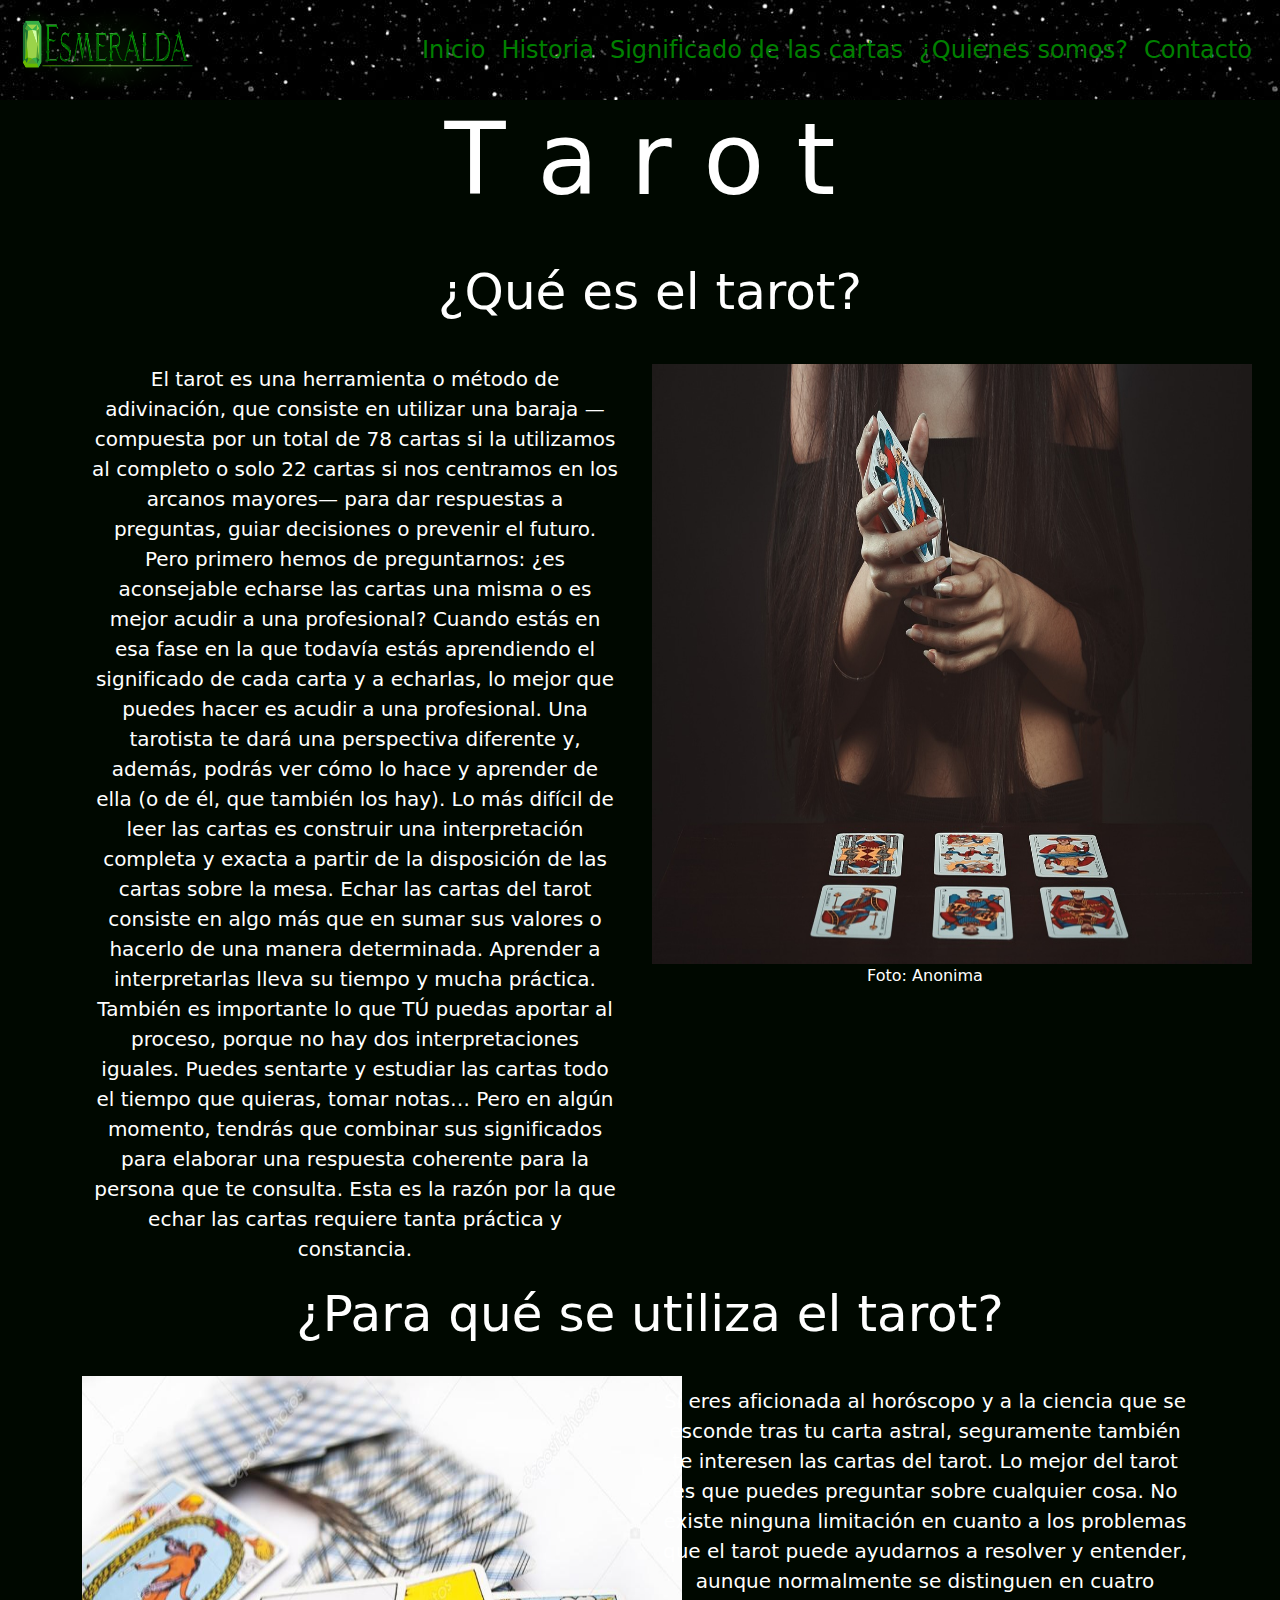
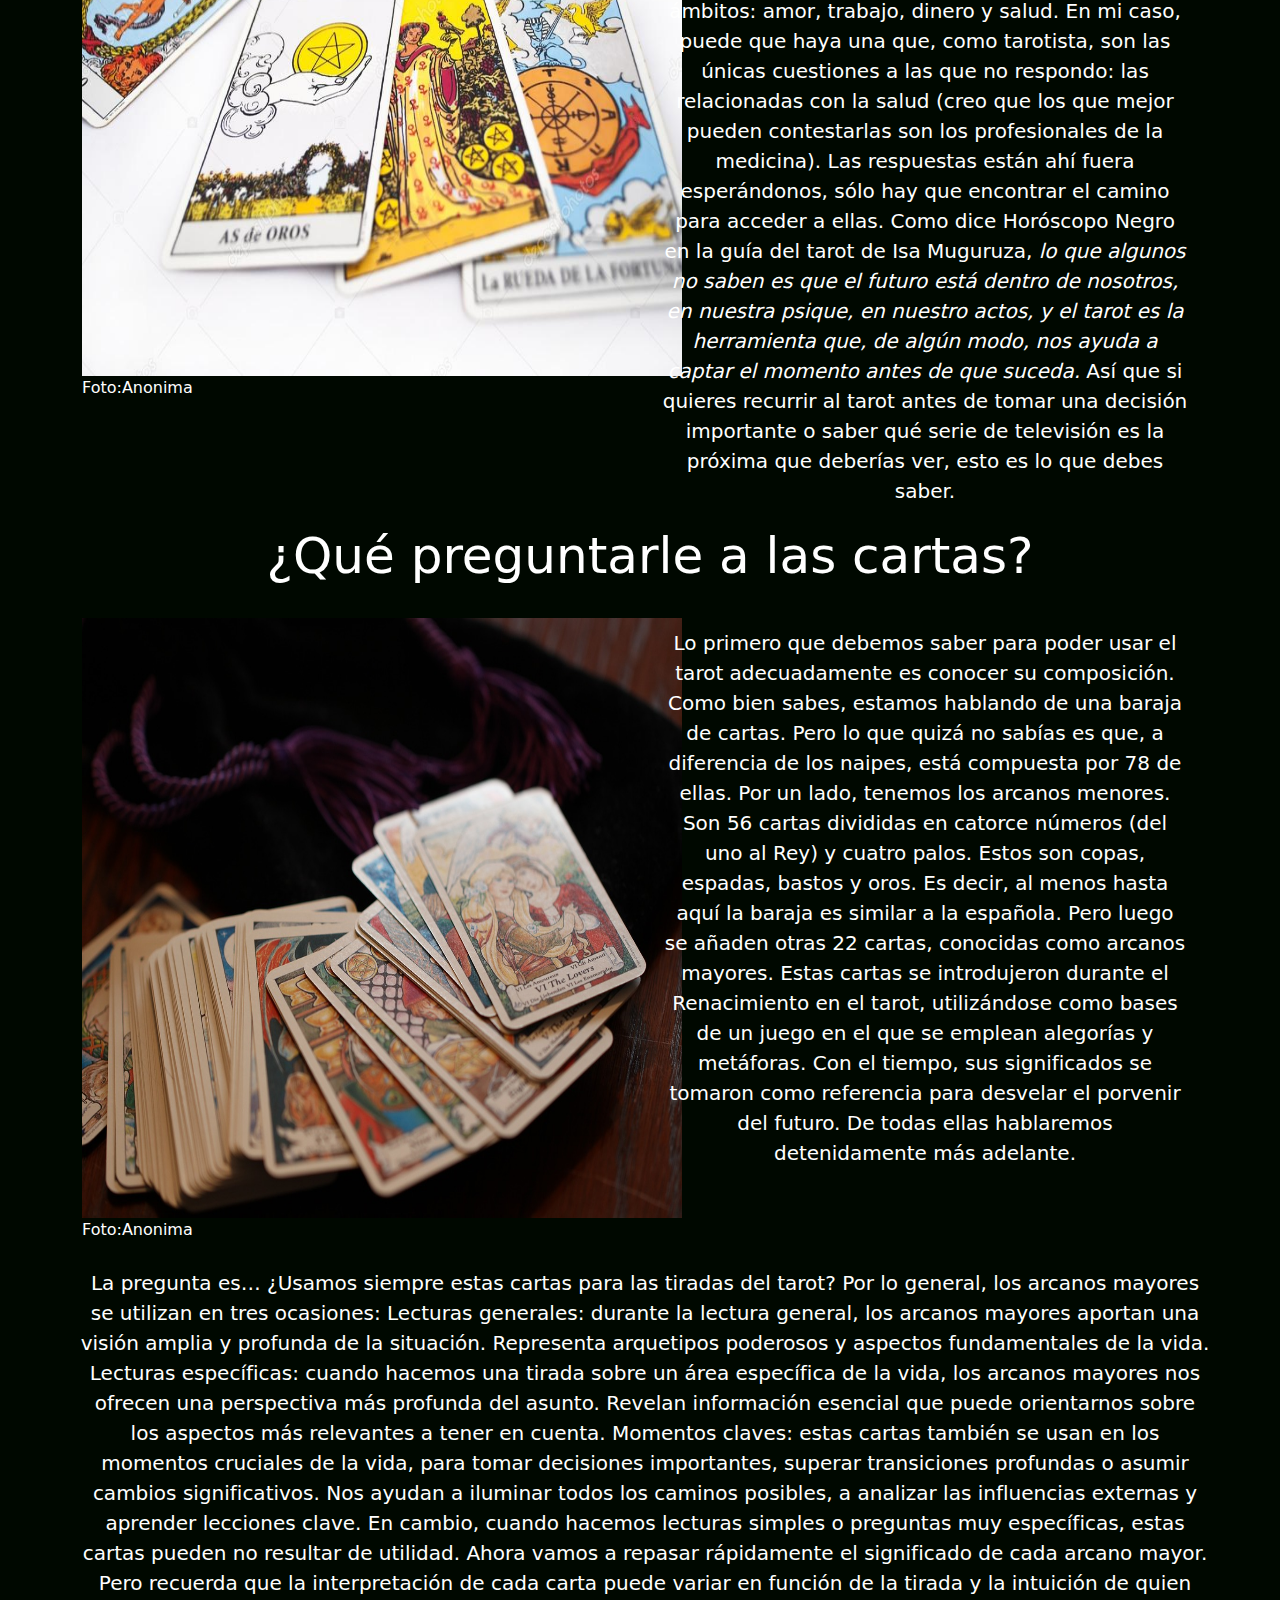
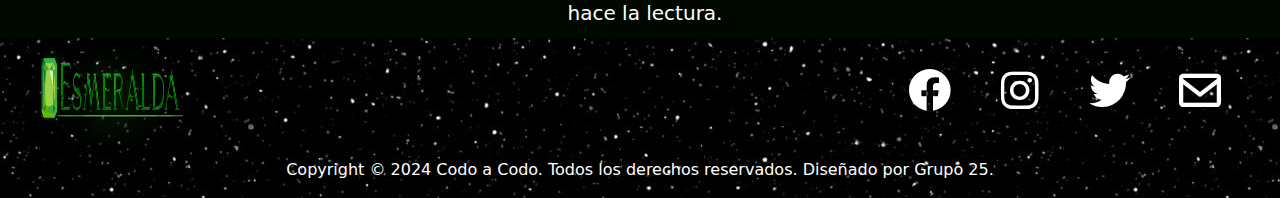
<file: index.html>
<!DOCTYPE html>
<html lang="es">
  <head>
    <meta charset="UTF-8" />
    <meta name="viewport" content="width=device-width, initial-scale=1.0" />
    <link rel="icon" type="image/png" sizes="16x16" href="./Imagenes/Tarot/favicon-16x16.png">
    <link rel="manifest" href="/site.webmanifest">
    <link href="https://cdn.jsdelivr.net/npm/bootstrap@5.3.3/dist/css/bootstrap.min.css" rel="stylesheet" integrity="sha384-QWTKZyjpPEjISv5WaRU9OFeRpok6YctnYmDr5pNlyT2bRjXh0JMhjY6hW+ALEwIH" crossorigin="anonymous">
    <link href='https://unpkg.com/boxicons@2.1.4/css/boxicons.min.css' rel='stylesheet'>
    <title>Esmeralda</title>
    <link rel="stylesheet" href="./main.css" />
    <link rel="stylesheet" href="./style.css" />
  </head>
  <body>
    <header >
      <nav class="navbar navbar-expand-lg navbar-dark bg-dark">
        <div class="container-fluid">
          <a class="navbar-brand" href="#">
            <img src="./Imagenes/logo.png" alt="" width="180" height="90" class="d-inline-block align-text-end">
          </a>   
          <button class="navbar-toggler" type="button" data-bs-toggle="collapse" data-bs-target="#navbarNavDropdown"
          aria-controls="navbarNavDropdown" aria-expanded="false" aria-label="Toggle navigation">
          <span class="navbar-toggler-icon"></span>
          </button> 
          
          <div class="collapse navbar-collapse " id="navbarNavDropdown">
            <ul class="navbar-nav">
              <li class="nav-item">
               <a class="nav-link " href="./index.html">Inicio</a>
              </li>
              <li class="nav-item">
                <a class="nav-link " aria-current="page" href="./menu.html">Historia</a>
              </li>
              <li class="nav-item">
                <a class="nav-link" href="./consulta.html">Significado de las cartas</a>
              </li>
              <li class="nav-item">
                <a class="nav-link" href="./equipo.html">¿Quienes somos?</a>
              </li>
              <li class="nav-item">
                <a class="nav-link" href="./ubicacion.html">Contacto</a>
              </li>     
            </ul>
          </div>
        </div>
      </nav>
    </header>
    <main class="cuerpo">
    <div class="container">
      <article class="row">
      <h1 class="titulo">T a r o t</h1>
       <h2 class="subtitulo">¿Qué es el tarot?</h2>
      <div class="col-lg-6">
          <p class="parrafo">
            El tarot es una herramienta o método de adivinación, que consiste en utilizar una baraja — compuesta
            por un total de 78 cartas si la utilizamos al completo o solo 22 cartas si nos centramos en los arcanos
            mayores— para dar respuestas a preguntas, guiar decisiones o prevenir el futuro.
            Pero primero hemos de preguntarnos: ¿es aconsejable echarse las cartas una misma o es mejor acudir 
            a una profesional? Cuando estás en esa fase en la que todavía estás aprendiendo el significado de cada
            carta y a echarlas, lo mejor que puedes hacer es acudir a una profesional. Una tarotista te dará una 
            perspectiva diferente y, además, podrás ver cómo lo hace y aprender de ella (o de él, que también los hay).
            Lo más difícil de leer las cartas es construir una interpretación completa y exacta a partir de la 
            disposición de las cartas sobre la mesa. Echar las cartas del tarot consiste en algo más que en sumar 
            sus valores o hacerlo de una manera determinada. Aprender a interpretarlas lleva su tiempo y mucha práctica. 
            También es importante lo que TÚ puedas aportar al proceso, porque no hay dos interpretaciones iguales. 
            Puedes sentarte y estudiar las cartas todo el tiempo que quieras, tomar notas… Pero en algún momento, 
            tendrás que combinar sus significados para elaborar una respuesta coherente para la persona que te consulta. 
            Esta es la razón por la que echar las cartas requiere tanta práctica y constancia.
          </p>
      </div>  
      <div class="col-lg-6" id="foto">
          <figure class="text-center">
          <img src="./Imagenes/Tarot/bruja3.jpg" alt="bruja" width="600" height="600"/>
          <figcaption>Foto: Anonima</figcaption>
          </figure>
      </div> 
        </article>
        </div> 
      <div class="container"> 
      <article class="row"> 
          <h2 class="subtitulo">¿Para qué se utiliza el tarot?  </h2>
            <figure class="col-lg-6">
               <img src="./Imagenes/Tarot/carta.jpg" alt="cartas tarot" width="600" height="600"/>
                <figcaption>Foto:Anonima</figcaption>
            </figure>    
          <div class="col-lg-6">
          <p class="parrafo">
          Si eres aficionada al horóscopo y a la ciencia que se esconde tras tu carta astral, seguramente también te 
          interesen las cartas del tarot. Lo mejor del tarot es que puedes preguntar sobre cualquier cosa. No existe 
          ninguna limitación en cuanto a los problemas que el tarot puede ayudarnos a resolver y entender, aunque 
          normalmente se distinguen en cuatro ámbitos: amor, trabajo, dinero y salud. En mi caso, puede que haya una 
          que, como tarotista, son las únicas cuestiones a las que no respondo: las relacionadas con la salud (creo 
          que los que mejor pueden contestarlas son los profesionales de la medicina). Las respuestas están ahí fuera 
          esperándonos, sólo hay que encontrar el camino para acceder a ellas. Como dice Horóscopo Negro en la guía 
          del tarot de Isa Muguruza, <i>lo que algunos no saben es que el futuro está dentro de nosotros, en nuestra
          psique, en nuestro actos, y el tarot es la herramienta que, de algún modo, nos ayuda a captar el momento 
          antes de que suceda.</i> Así que si quieres recurrir al tarot antes de tomar una decisión importante o 
          saber qué serie de televisión es la próxima que deberías ver, esto es lo que debes saber.
          </p>
          </div>
        </article>  
        </div>
        <div class="container"> 
          <article class="row"> 
              <h2 class="subtitulo">¿Qué preguntarle a las cartas?  </h2>
                <figure class="col-lg-6">
                   <img src="./Imagenes/Tarot/tarot-991041_1280.jpg " alt="cartas tarot" width="600" height="600"/>
                    <figcaption>Foto:Anonima</figcaption>
                </figure>    
              <div class="col-lg-6">
              <p class="parrafo">
               Lo primero que debemos saber para poder usar el tarot adecuadamente es conocer su composición. Como 
              bien sabes, estamos hablando de una baraja de cartas. Pero lo que quizá no sabías es que, a diferencia 
              de los naipes, está compuesta por 78 de ellas.
              Por un lado, tenemos los arcanos menores. Son 56 cartas divididas en catorce números (del uno al Rey)
              y cuatro palos. Estos son copas, espadas, bastos y oros. Es decir, al menos hasta aquí la baraja es 
              similar a la española.
              Pero luego se añaden otras 22 cartas, conocidas como arcanos mayores. Estas cartas se introdujeron 
              durante el Renacimiento en el tarot, utilizándose como bases de un juego en el que se emplean alegorías
              y metáforas. Con el tiempo, sus significados se tomaron como referencia para desvelar el porvenir del 
              futuro. De todas ellas hablaremos detenidamente más adelante.</p>
             
              </div> 
              <p class="parrafo">  
              La pregunta es… ¿Usamos siempre estas cartas para las tiradas del tarot? Por lo general, los arcanos 
              mayores se utilizan en tres ocasiones:
              Lecturas generales: durante la lectura general, los arcanos mayores aportan una visión amplia y 
              profunda de la situación. Representa arquetipos poderosos y aspectos fundamentales de la vida.
              Lecturas específicas: cuando hacemos una tirada sobre un área específica de la vida, los arcanos mayores
              nos ofrecen una perspectiva más profunda del asunto. Revelan información esencial que puede orientarnos sobre
              los aspectos más relevantes a tener en cuenta.
              Momentos claves: estas cartas también se usan en los momentos cruciales de la vida, para tomar decisiones
              importantes, superar transiciones profundas o asumir cambios significativos. Nos ayudan a iluminar todos 
              los caminos posibles, a analizar las influencias externas y aprender lecciones clave. 
              En cambio, cuando hacemos lecturas simples o preguntas muy específicas, estas cartas pueden no resultar de 
              utilidad.    
              Ahora vamos a repasar rápidamente el significado de cada arcano mayor. Pero recuerda que la interpretación
              de cada carta puede variar en función de la tirada y la intuición de quien hace la lectura.
              </p>
            </article>  
            </div>
            
    </main>
    <footer >
      <div class="pie" >
        <div class="redes">
          <img src="./Imagenes/logo.png" width="150" id="logo" title="Volver arriba">
          <a href="https://www.facebook.com"><i class='bx bxl-facebook-circle'></i></a>
          <a href="https://www.instagram.com"><i class='bx bxl-instagram'></i></a>
          <a href="https://www.twitter.com"><i class='bx bxl-twitter'></i></a>
          <a href="mailto:webmaster@example.com"><i class='bx bx-envelope'></i></a>
      </div>
        <div class="item-copyright">
          <p> Copyright &copy; 2024 Codo a Codo. Todos los derechos reservados. Diseñado por Grupo 25.</p>
        </div>
        </div>
    </footer>
    <script src="./script.js"></script>
  </body>
</html>
</file>
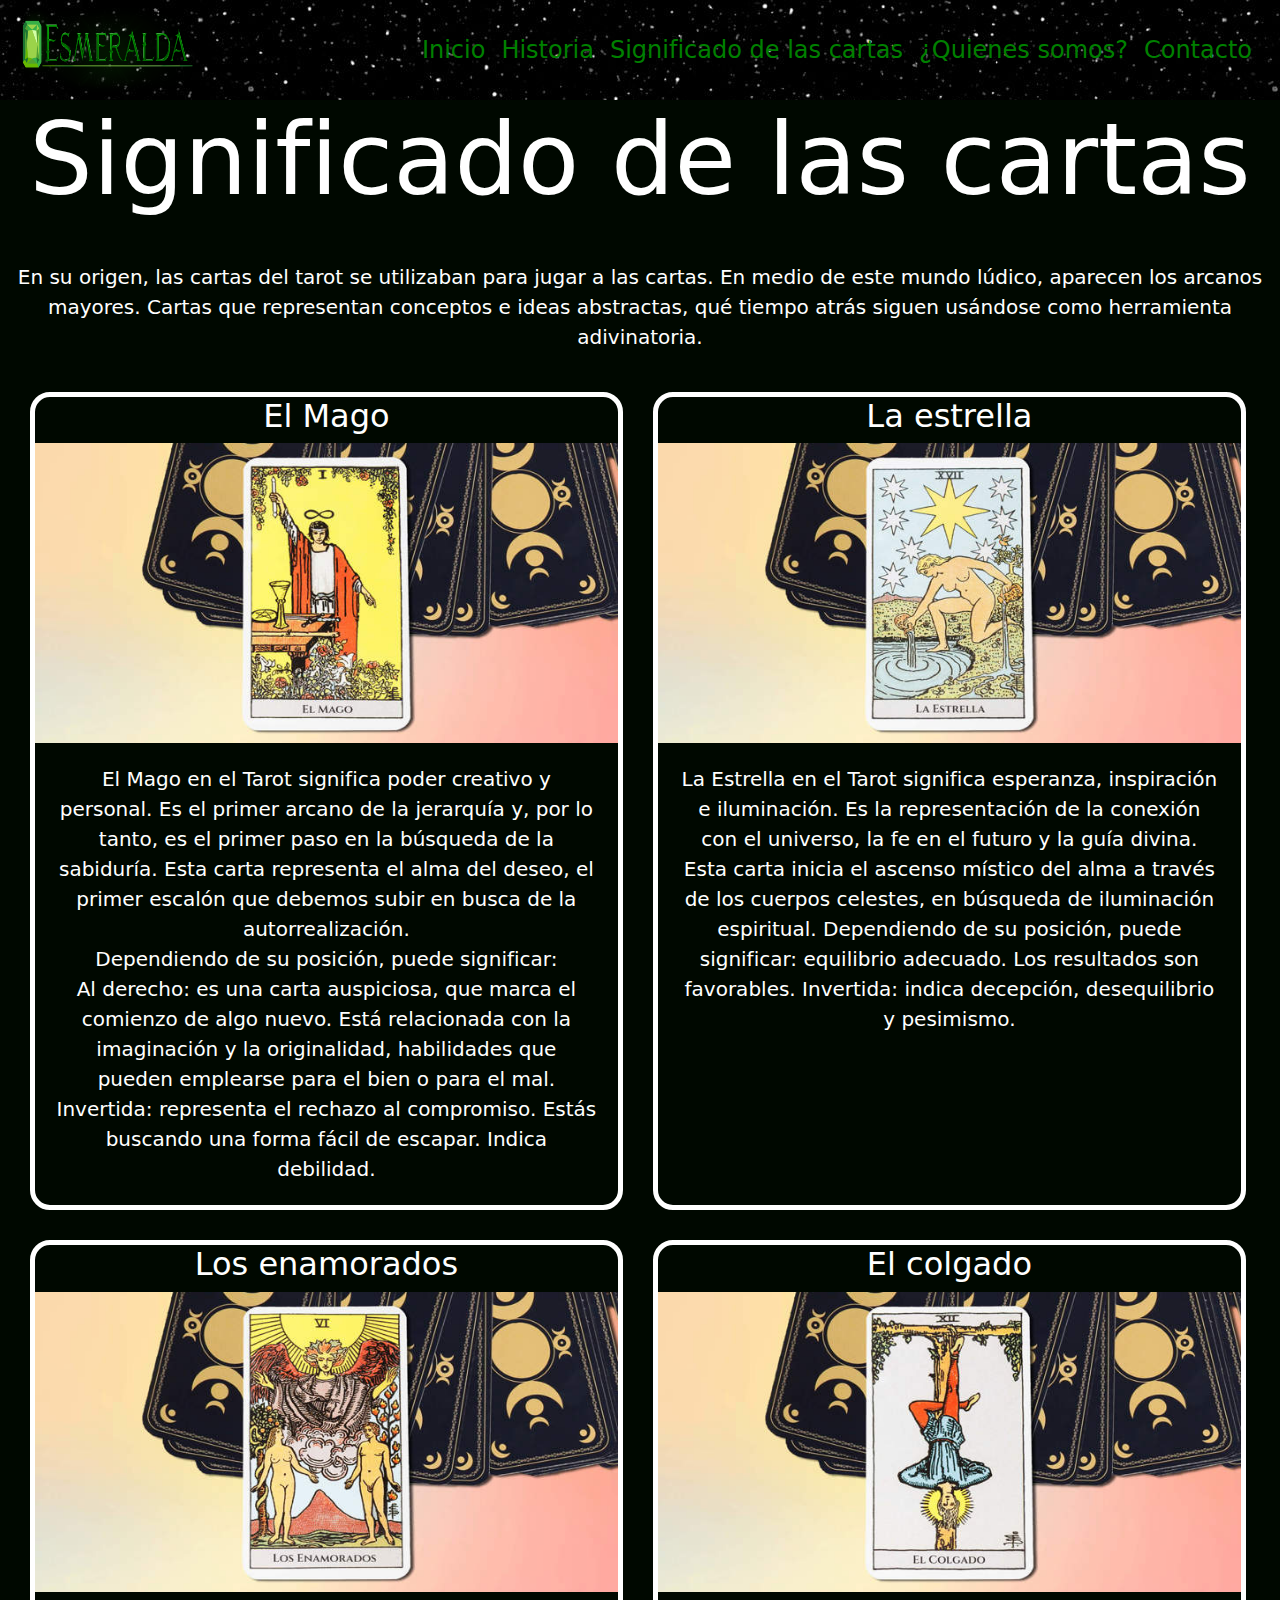
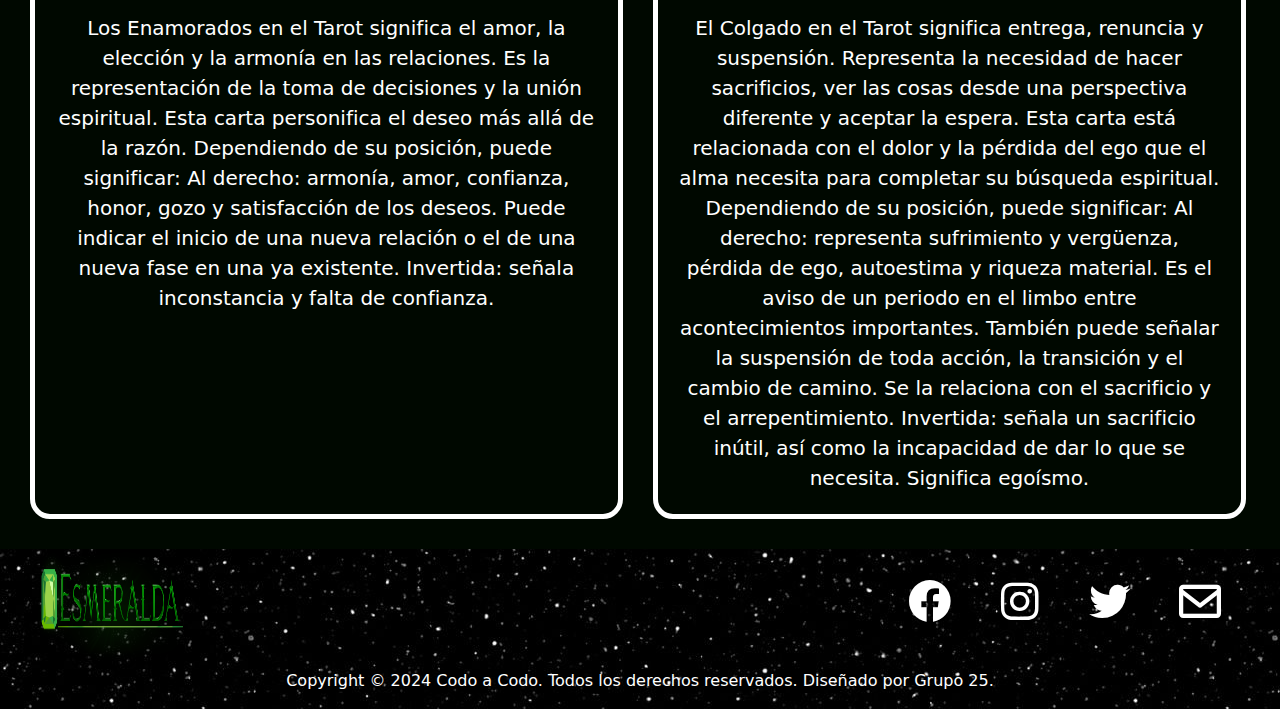
<file: consulta.html>
<!DOCTYPE html>
<html lang="es">
  <head>
    <meta charset="UTF-8" />
    <meta name="viewport" content="width=device-width, initial-scale=1.0" />
    <link rel="icon" type="image/png" sizes="16x16" href="./Imagenes/Tarot/favicon-16x16.png">
    <link rel="manifest" href="/site.webmanifest">
    <link href="https://cdn.jsdelivr.net/npm/bootstrap@5.3.3/dist/css/bootstrap.min.css" rel="stylesheet" integrity="sha384-QWTKZyjpPEjISv5WaRU9OFeRpok6YctnYmDr5pNlyT2bRjXh0JMhjY6hW+ALEwIH" crossorigin="anonymous">
    <link href='https://unpkg.com/boxicons@2.1.4/css/boxicons.min.css' rel='stylesheet'>
    <title>Esmeralda</title>
    <link rel="stylesheet" href="./main.css" />
    <link rel="stylesheet" href="./style.css" />
    <link rel="stylesheet" href="./consulta-responsive.css">
  </head>
  <body>
    <header >
      <nav class="navbar navbar-expand-lg navbar-dark bg-dark">
        <div class="container-fluid">
          <a class="navbar-brand" href="#">
            <img src="./Imagenes/logo.png" alt="" width="180" height="90" class="d-inline-block align-text-end">
          </a>   
          <button class="navbar-toggler" type="button" data-bs-toggle="collapse" data-bs-target="#navbarNavDropdown"
          aria-controls="navbarNavDropdown" aria-expanded="false" aria-label="Toggle navigation">
          <span class="navbar-toggler-icon"></span>
          </button> 
          
          <div class="collapse navbar-collapse " id="navbarNavDropdown">
            <ul class="navbar-nav">
              <li class="nav-item">
               <a class="nav-link " href="./index.html">Inicio</a>
              </li>
              <li class="nav-item">
                <a class="nav-link " aria-current="page" href="./menu.html">Historia</a>
              </li>
              <li class="nav-item">
                <a class="nav-link" href="./consulta.html">Significado de las cartas</a>
              </li>
              <li class="nav-item">
                <a class="nav-link" href="./equipo.html">¿Quienes somos?</a>
              </li>
              <li class="nav-item">
                <a class="nav-link" href="./ubicacion.html">Contacto</a>
              </li>     
            </ul>
          </div>
        </div>
      </nav>
    </header>
   
    <main class="cuerpo">
    <h1 class="titulo">Significado de las cartas</h1>
     <p class="parrafo"> 
        En su origen, las cartas del tarot se utilizaban para jugar a las cartas. En medio de este mundo lúdico, 
        aparecen los arcanos mayores. Cartas que representan conceptos e ideas abstractas, qué tiempo atrás 
        siguen usándose como herramienta adivinatoria.</p>
      
    <div class="container-grid">
        <div class="item-carta">
          <h2>El Mago</h2>
          <img src="./Imagenes/Tarot/mago.jpg" alt="mago"/>
          <p class="parrafo">
          El Mago en el Tarot significa poder creativo y personal. Es el primer arcano de la jerarquía y, por lo tanto, 
          es el primer paso en la búsqueda de la sabiduría. Esta carta representa el alma del deseo, el primer escalón 
          que debemos subir en busca de la autorrealización.<br>
          Dependiendo de su posición, puede significar:<br>
          Al derecho: es una carta auspiciosa, que marca el comienzo de algo nuevo. Está relacionada con la imaginación
          y la originalidad, habilidades que pueden emplearse para el bien o para el mal.<br>
          Invertida: representa el rechazo al compromiso. Estás buscando una forma fácil de escapar. Indica debilidad.
          </p>
        </div>
        <div class="item-carta">
        <h2>La estrella</h2>
        <img src="./Imagenes/Tarot/estrellita.jpg " alt="estrella" width="300"/>
        <p class="parrafo">
        La Estrella en el Tarot significa esperanza, inspiración e iluminación. Es la representación de la conexión con el
        universo, la fe en el futuro y la guía divina. Esta carta inicia el ascenso místico del alma a través de los cuerpos
        celestes, en búsqueda de iluminación espiritual.  
        Dependiendo de su posición, puede significar:
        equilibrio adecuado. Los resultados son favorables.
        Invertida: indica decepción, desequilibrio y pesimismo.
        </p>
       </div>
       <div class="item-carta">
        <h2>Los enamorados</h2>
        <img src="./Imagenes/Tarot/losamantes.jpg " alt="los amantes" width="300"/>
        <p class="parrafo">
        Los Enamorados en el Tarot significa el amor, la elección y la armonía en las relaciones. Es la representación de la toma de decisiones y la unión espiritual. Esta carta personifica el deseo más allá de la razón.
        Dependiendo de su posición, puede significar:
        Al derecho: armonía, amor, confianza, honor, gozo y satisfacción de los deseos. Puede indicar el inicio de una nueva relación o el de una nueva fase en una ya existente.
        Invertida: señala inconstancia y falta de confianza.
        </p>
        </div>
        <div class="item-carta">
        <h2>El colgado</h2>
        <img src="./Imagenes/Tarot/colgado.jpg " alt="colgado" width="300"/>
        <p class="parrafo">
          El Colgado en el Tarot significa entrega, renuncia y suspensión. Representa la necesidad de hacer sacrificios, ver las cosas desde una perspectiva diferente y aceptar la espera. Esta carta está relacionada con el dolor y la pérdida del ego que el alma necesita para completar su búsqueda espiritual.
          Dependiendo de su posición, puede significar:
          Al derecho: representa sufrimiento y vergüenza, pérdida de ego, autoestima y riqueza material. Es el aviso de un periodo en el limbo entre acontecimientos importantes. También puede señalar la suspensión de toda acción, la transición y el cambio de camino. Se la relaciona con el sacrificio y el arrepentimiento.
          Invertida: señala un sacrificio inútil, así como la incapacidad de dar lo que se necesita. Significa egoísmo.
        </p>
        </div>
    </div>
    </main>
    <footer>
      <div class="pie" >
        <div class="redes">
          <img src="./Imagenes/logo.png" width="150" id="logo" title="Volver arriba">
            <a href="https://www.facebook.com"><i class='bx bxl-facebook-circle'></i></a>
            <a href="https://www.instagram.com"><i class='bx bxl-instagram'></i></a>
            <a href="https://www.twitter.com"><i class='bx bxl-twitter'></i></a>
            <a href="mailto://webmaster@example.com"><i class='bx bx-envelope'></i></a>
        </div>
        <div class="item-copyright">
          <p> Copyright &copy; 2024 Codo a Codo. Todos los derechos reservados. Diseñado por Grupo 25.</p>
        </div>
      </div>
    </footer>
    <script src="./script.js"></script>
  </body>
</html>
</file>
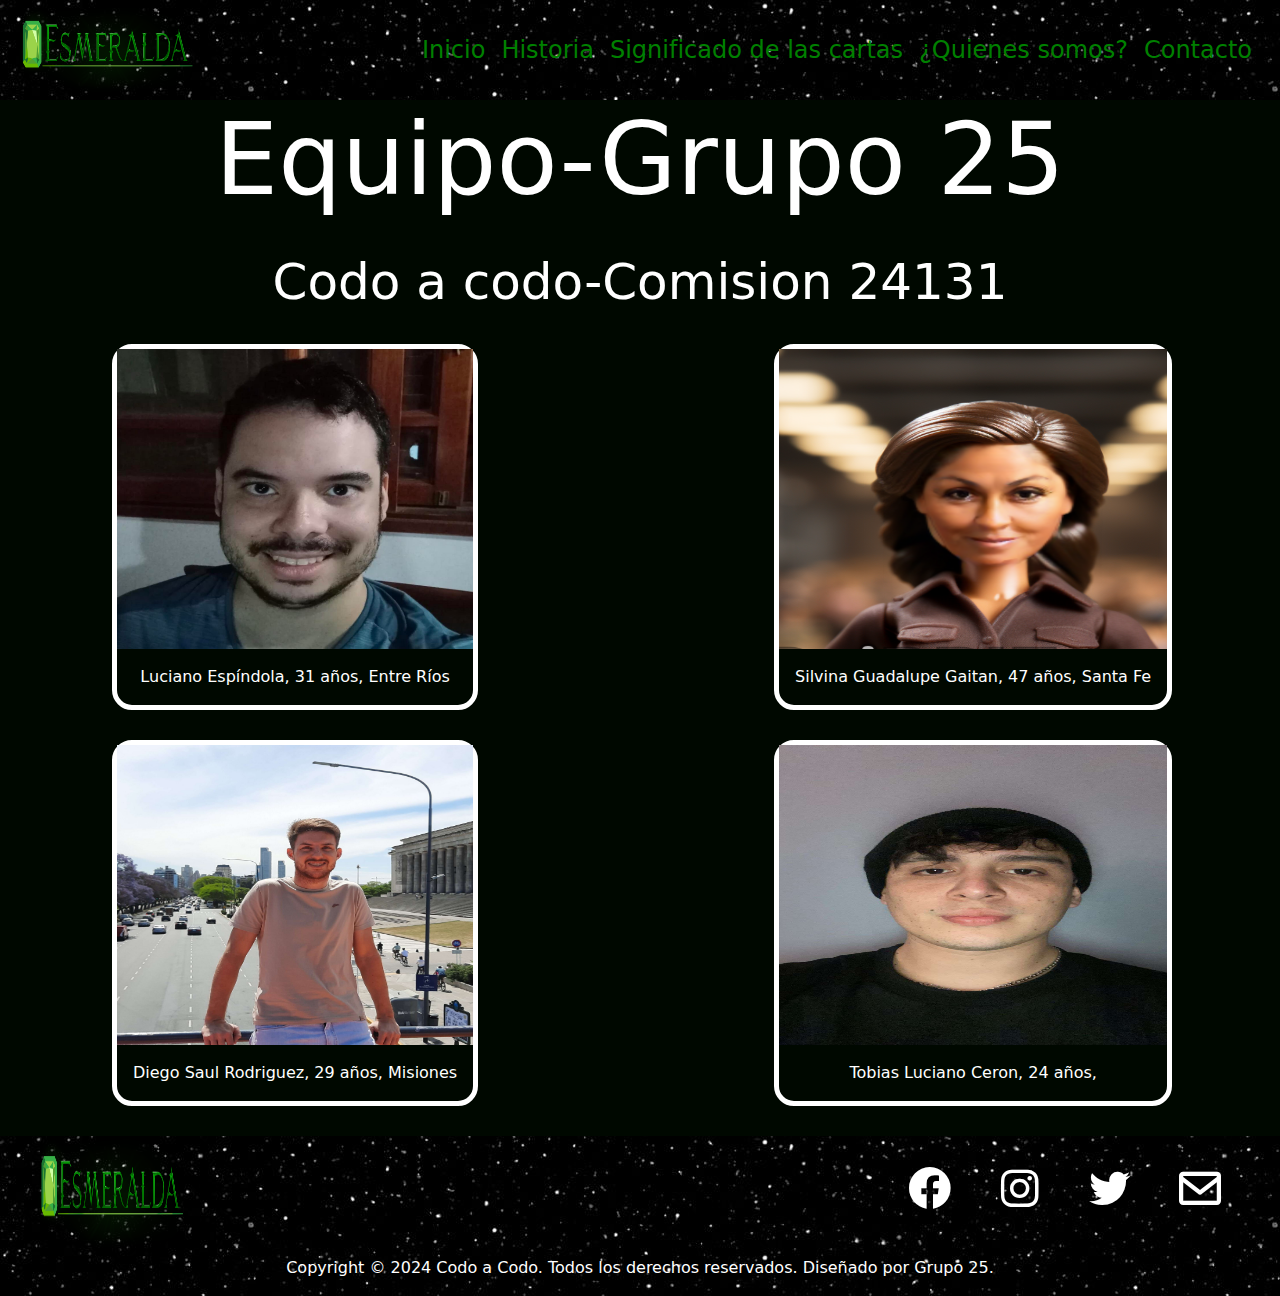
<file: equipo.html>
<!DOCTYPE html>
<html lang="es">
  <head>
    <meta charset="UTF-8" />
    <meta name="viewport" content="width=device-width, initial-scale=1.0" />
    <link rel="icon" type="image/png" sizes="16x16" href="./Imagenes/Tarot/favicon-16x16.png">
    <link rel="manifest" href="/site.webmanifest">
    <link href="https://cdn.jsdelivr.net/npm/bootstrap@5.3.3/dist/css/bootstrap.min.css" rel="stylesheet" integrity="sha384-QWTKZyjpPEjISv5WaRU9OFeRpok6YctnYmDr5pNlyT2bRjXh0JMhjY6hW+ALEwIH" crossorigin="anonymous">
    <link href='https://unpkg.com/boxicons@2.1.4/css/boxicons.min.css' rel='stylesheet'>
    <title>Esmeralda</title>
    <link rel="stylesheet" href="./main.css" />
    <link rel="stylesheet" href="./style.css" />
  </head>
<body>
  <header >
    <nav class="navbar navbar-expand-lg navbar-dark bg-dark">
      <div class="container-fluid">
        <a class="navbar-brand" href="#">
          <img src="./Imagenes/logo.png" alt="" width="180" height="90" class="d-inline-block align-text-end">
        </a>   
        <button class="navbar-toggler" type="button" data-bs-toggle="collapse" data-bs-target="#navbarNavDropdown"
        aria-controls="navbarNavDropdown" aria-expanded="false" aria-label="Toggle navigation">
        <span class="navbar-toggler-icon"></span>
        </button> 
        
        <div class="collapse navbar-collapse " id="navbarNavDropdown">
          <ul class="navbar-nav">
            <li class="nav-item">
              <a class="nav-link " href="./index.html">Inicio</a>
            </li>
            <li class="nav-item">
              <a class="nav-link " aria-current="page" href="./menu.html">Historia</a>
            </li>
            <li class="nav-item">
              <a class="nav-link" href="./consulta.html">Significado de las cartas</a>
            </li>
            <li class="nav-item">
              <a class="nav-link" href="./equipo.html">¿Quienes somos?</a>
            </li>
            <li class="nav-item">
              <a class="nav-link" href="./ubicacion.html">Contacto</a>
            </li>     
          </ul>
        </div>
      </div>
    </nav>
  </header>
  <main class="cuerpo">
    <div class="container">
    <h1 class="titulo">Equipo-Grupo 25</h1>
    <h2 class="subtitulo">Codo a codo-Comision 24131</h2>
    <div class="container-grid">
      <div class="item-carta">
        
        <img src="./Imagenes/LucEsp.jpg" alt="foto Luciano" width="300"/>
        <p> 
          Luciano Espíndola, 31 años, Entre Ríos
        </p>
      </div>
      <div class="item-carta">
      
      <img src="./Imagenes/SilGuaGaitan.png" alt="foto Silvina" width="300"/>
      <p> 
        Silvina Guadalupe Gaitan, 47 años, Santa Fe
      </p>
      </div>
      <div class="item-carta">
      <img src="./Imagenes/DieRog.jpg" alt="foto Diego" width="300"/>
      <p> 
        Diego Saul Rodriguez, 29 años, Misiones
      </p>
      </div>
      <div class="item-carta">
      <img src="./Imagenes/ToLuCe.jpg" alt="foto Tobias" width="300"/>
      <p>
        Tobias Luciano Ceron, 24 años, 
      </p>
      </div>
  </div>
    </div>

  </main>  
  <footer>
    <div class="pie" >
      <div class="redes">
      <img src="./Imagenes/logo.png" width="150" id="logo" title="Volver arriba">
        <a href="www.facebook.com"><i class='bx bxl-facebook-circle'></i></a>
        <a href="www.instagram.com"><i class='bx bxl-instagram'></i></a>
        <a href="www.twitter.com"><i class='bx bxl-twitter'></i></a>
        <a href="webmaster@example.com"><i class='bx bx-envelope'></i></a>
    </div>
      
      <div class="item-copyright">
        <p> Copyright &copy; 2024 Codo a Codo. Todos los derechos reservados. Diseñado por Grupo 25.</p>
      </div>
      </div>
  
  </footer>
  <script src="./script.js"></script>
</body>
</html>
</file>
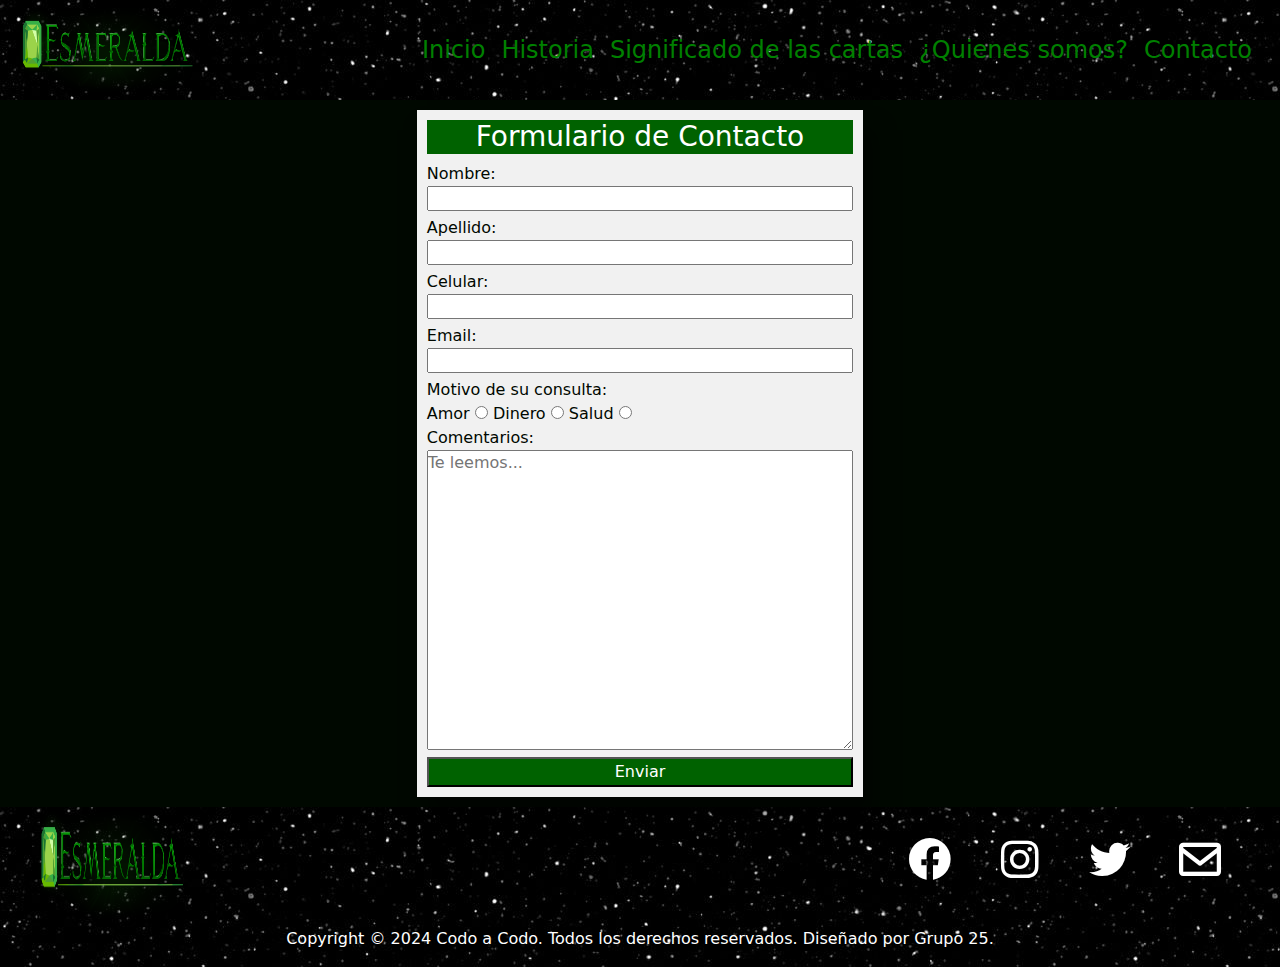
<file: formulario.html>
<!DOCTYPE html>
<html lang="es">
  <head>
    <meta charset="UTF-8" />
    <meta name="viewport" content="width=device-width, initial-scale=1.0" />
    <link rel="icon" type="image/png" sizes="16x16" href="./Imagenes/Tarot/favicon-16x16.png">
    <link rel="manifest" href="/site.webmanifest">
    <link href="https://cdn.jsdelivr.net/npm/bootstrap@5.3.3/dist/css/bootstrap.min.css" rel="stylesheet" integrity="sha384-QWTKZyjpPEjISv5WaRU9OFeRpok6YctnYmDr5pNlyT2bRjXh0JMhjY6hW+ALEwIH" crossorigin="anonymous">
    <link href='https://unpkg.com/boxicons@2.1.4/css/boxicons.min.css' rel='stylesheet'>
    <title>Esmeralda</title>
    <link rel="stylesheet" href="./main.css" />
    <link rel="stylesheet" href="./style.css" />
    <link rel="stylesheet" href="./formulario.css" />
  </head>
  <body>
    <header >
      <nav class="navbar navbar-expand-lg navbar-dark bg-dark">
        <div class="container-fluid">
          <a class="navbar-brand" href="#">
            <img src="./Imagenes/logo.png" alt="" width="180" height="90" class="d-inline-block align-text-end">
          </a>   
          <button class="navbar-toggler" type="button" data-bs-toggle="collapse" data-bs-target="#navbarNavDropdown"
          aria-controls="navbarNavDropdown" aria-expanded="false" aria-label="Toggle navigation">
          <span class="navbar-toggler-icon"></span>
          </button> 
          
          <div class="collapse navbar-collapse " id="navbarNavDropdown">
            <ul class="navbar-nav">
              <li class="nav-item">
               <a class="nav-link " href="./index.html">Inicio</a>
              </li>
              <li class="nav-item">
                <a class="nav-link " aria-current="page" href="./menu.html">Historia</a>
              </li>
              <li class="nav-item">
                <a class="nav-link" href="./consulta.html">Significado de las cartas</a>
              </li>
              <li class="nav-item">
                <a class="nav-link" href="./equipo.html">¿Quienes somos?</a>
              </li>
              <li class="nav-item">
                <a class="nav-link" href="./ubicacion.html">Contacto</a>
              </li>     
            </ul>
          </div>
        </div>
      </nav>
    </header>


<main class="home">
    <div class="container">
      
      <form action="#" class= "form" id="step-1">
        
        <header  class="header">
          <h3>Formulario de Contacto</h3>
        </header>
        <label for="nombre" class="form_label">Nombre:</label>
        <input type="text" class="form_input" id="nombre" name="nombre" required>
        <label for="apellido" class="form_label">Apellido:</label>
        <input type="text" class="form_input" id="apellido" name="apellido" required>
        <label for="celular" class="form_label">Celular:</label>
        <input type="text" class="form_input" id="celular" name="celular" required>
        <label for="email" class="form_label">Email:</label>
        <input type="email" class="form_input" id="email" name="email" required>
        <label class="form_label">Motivo de su consulta:</label>
        <div class="radio_options">
         <label for="amor" class="radio_label">Amor</label>
          <input type="radio" id="amor" name="motivo" value="amor">
          <label for="dinero" class="radio_label">Dinero</label>
          <input type="radio" id="dinero" name="motivo" value="dinero">
          <label for="salud" class="radio_label">Salud</label>
          <input type="radio" id="salud" name="motivo" value="salud">
          
        </div>
        <label for="textarea" class="form_label">Comentarios:</label>
        <textarea name="textarea" class="form_text" id="textarea" placeholder="Te leemos..."></textarea>
        
       
       <button type="button" id="button" class="button">Enviar</button>
       
      </form>
    </div>
    
    <div class="container-2">
    <form id="step-2"> 
      <div class="contenedor">
        <span>Resumen:</span>
        <a href="#"><i class="las la-print"  id="btn_print"></i></a>
        <button type="button" id="button_c" class="button_c">Cerrar</button>
      </div>
      <div id="summary"> 
      </div>
      
    </form>
    </div>
  </main>
  <footer >
    <div class="pie" >
      <div class="redes">
      <img src="./Imagenes/logo.png" width="150" id="logo" title="Volver arriba">
        <a href="https://www.facebook.com"><i class='bx bxl-facebook-circle'></i></a>
        <a href="https://www.instagram.com"><i class='bx bxl-instagram'></i></a>
        <a href="https://www.twitter.com"><i class='bx bxl-twitter'></i></a>
        <a href="mailto://webmaster@example.com"><i class='bx bx-envelope'></i></a>
    </div>
      <div class="item-copyright">
        <p> Copyright &copy; 2024 Codo a Codo. Todos los derechos reservados. Diseñado por Grupo 25.</p>
      </div>
      </div>
  </footer>
  <script src="./formulario.js"></script>
  <script src="./script.js"></script>
</body>
</html>
</file>
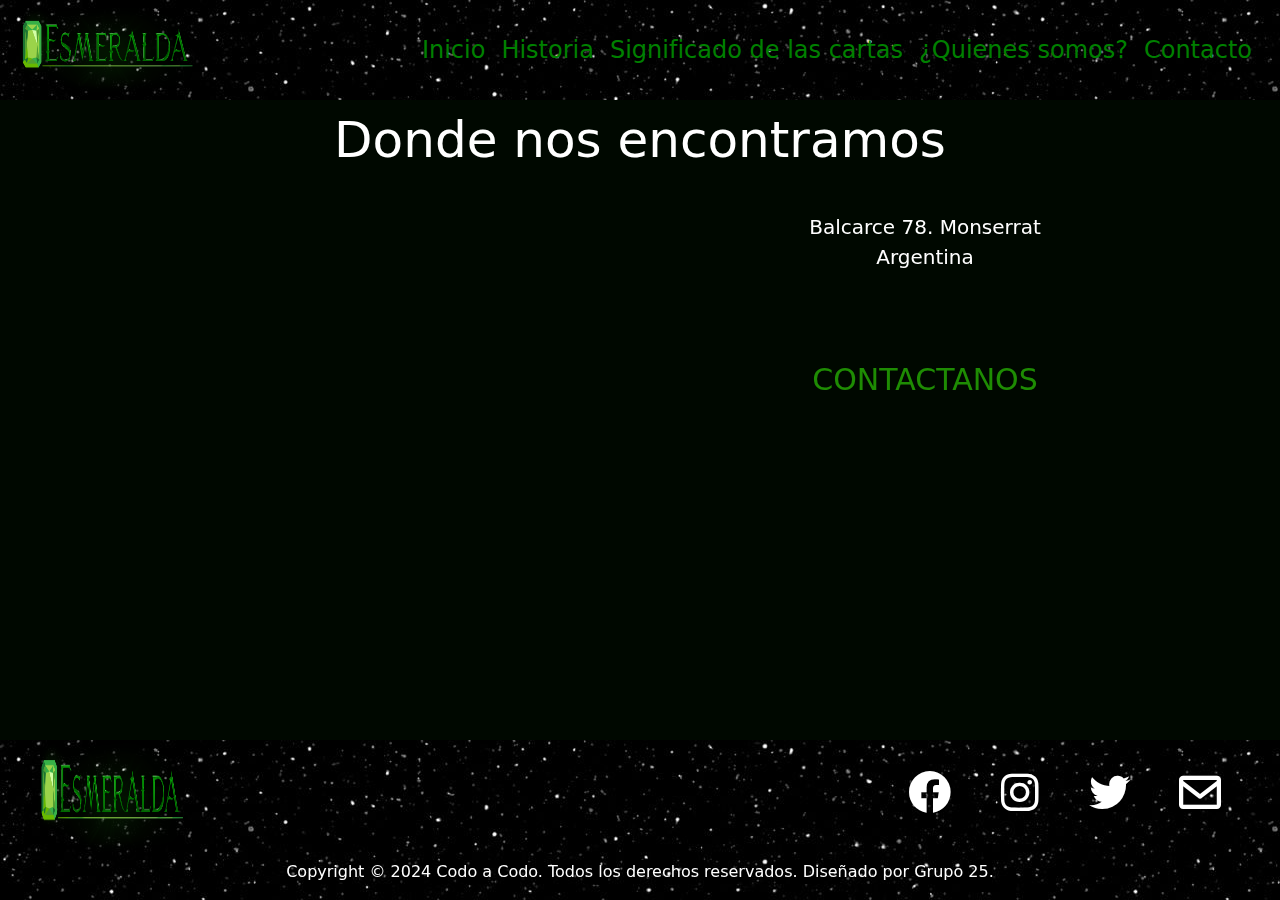
<file: ubicacion.html>
<!DOCTYPE html>
<html lang="es">
  <head>
    <meta charset="UTF-8" />
    <meta name="viewport" content="width=device-width, initial-scale=1.0" />
    <link rel="icon" type="image/png" sizes="16x16" href="./Imagenes/Tarot/favicon-16x16.png">
    <link rel="manifest" href="/site.webmanifest">
    <link href="https://cdn.jsdelivr.net/npm/bootstrap@5.3.3/dist/css/bootstrap.min.css" rel="stylesheet" integrity="sha384-QWTKZyjpPEjISv5WaRU9OFeRpok6YctnYmDr5pNlyT2bRjXh0JMhjY6hW+ALEwIH" crossorigin="anonymous">
    <link href='https://unpkg.com/boxicons@2.1.4/css/boxicons.min.css' rel='stylesheet'>
    <title>Esmeralda</title>
    <link rel="stylesheet" href="./main.css" />
    <link rel="stylesheet" href="./style.css" />
  </head>
  <body>
    <header >
      <nav class="navbar navbar-expand-lg navbar-dark bg-dark">
        <div class="container-fluid">
          <a class="navbar-brand" href="#">
            <img src="./Imagenes/logo.png" alt="" width="180" height="90" class="d-inline-block align-text-end">
          </a>   
          <button class="navbar-toggler" type="button" data-bs-toggle="collapse" data-bs-target="#navbarNavDropdown"
          aria-controls="navbarNavDropdown" aria-expanded="false" aria-label="Toggle navigation">
          <span class="navbar-toggler-icon"></span>
          </button>           
          <div class="collapse navbar-collapse " id="navbarNavDropdown">
            <ul class="navbar-nav">
              <li class="nav-item">
               <a class="nav-link " href="./index.html">Inicio</a>
              </li>
              <li class="nav-item">
                <a class="nav-link " aria-current="page" href="./menu.html">Historia</a>
              </li>
              <li class="nav-item">
                <a class="nav-link" href="./consulta.html">Significado de las cartas</a>
              </li>
              <li class="nav-item">
                <a class="nav-link" href="./equipo.html">¿Quienes somos?</a>
              </li>
              <li class="nav-item">
                <a class="nav-link" href="./ubicacion.html">Contacto</a>
              </li>     
            </ul>
          </div>
        </div>
      </nav>
    </header>
    <main class="cuerpo">
        <div class="container">
            <h1 class="subtitulo">Donde nos encontramos</h1>
                <div class="row">
                <div class="col-lg-6" id="mapa">
                    <figure class="text-center">
                      <iframe src="https://www.google.com/maps/embed?pb=!1m18!1m12!1m3!1d3283.8461714984496!2d-58.3728473603966!3d-34.60805115783869!2m3!1f0!2f0!3f0!3m2!1i1024!2i768!4f13.1!3m3!1m2!1s0x95a3352cbe276f75%3A0xe16921ef0545f86d!2sCasa%20Rosada!5e0!3m2!1ses-419!2sar!4v1713239880534!5m2!1ses-419!2sar" width="400" height="300" style="border: 2px" allowfullscreen="" loading="lazy" referrerpolicy="no-referrer-when-downgrade"></iframe>
                    <figcaption> </figcaption>
                    </figure>
                </div>   
                  <div class="col-lg-6">
                     <p class="parrafo"> Balcarce 78. Monserrat<br />
                      Argentina</p>
                      <div class="contacto">
                      <a href="./formulario.html" class="contacto-link">CONTACTANOS</a>
                      </div>
                    </div>
                </div>  
                  
          </div>
      </main>
   <footer>
    <div class="pie">   
      <div class="redes">
      <img src="./Imagenes/logo.png" width="150" id="logo" title="Volver arriba">
        <a href="https://www.facebook.com"><i class='bx bxl-facebook-circle'></i></a>
        <a href="https://www.instagram.com"><i class='bx bxl-instagram'></i></a>
        <a href="https://www.twitter.com"><i class='bx bxl-twitter'></i></a>
        <a href="mailto://webmaster@example.com"><i class='bx bx-envelope'></i></a>
    </div>
      <div class="item-copyright">
        <p> Copyright &copy; 2024 Codo a Codo. Todos los derechos reservados. Diseñado por Grupo 25.</p>
      </div>
      </div>
    </footer>
    <script src="./formulario.js"></script>
    <script src="./script.js"></script>
    </body>
  </html>
</file>
<file: main.css>
* {
    margin: 0;
    padding: 0;
    font-family: 'Roboto' sans-serif;
   
    color:white
  }
  body{
    max-width: 100vw;
  }
 
  main{
    display: flex;
    flex-direction: column;
    background-color: #000800;
    min-height: 50vw;
  }
  .titulo{
    font-size: 100px;
    text-align: center;
    margin-bottom: 2rem;
 }
 .subtitulo{
  font-size: 50px;
  margin: 10px;
  margin-bottom: 2rem;
  text-align: center;

 }

  /* Paleta de colores: #008000;
                        #006200;
                        #004400;
                        #002600;
                        #000800*/
</file>
<file: style.css>
.navbar-nav {
  /*background-color: #000800;*/
  font-size: 1.5rem;
  display: flex;
  justify-content: flex-end;
  
}
#navbarNavDropdown{
  margin-right: 20px;
  justify-content: flex-end
}

#navbarNavDropdown a {
  display: flex;
  color: #008000;
  justify-items: right;

}
.nav-link:hover{
  color:rgb(181, 246, 181);
  text-decoration: underline; /* Aplica subrayado */
  font-weight: bold; /* Aplica negrita */
  }

.navbar.navbar-expand-lg.navbar-dark.bg-dark{ /*saca el borde(padding al navegador)*/
  padding:0;
  background-image: url("./Imagenes/Tarot/galaxia.jpg");
    
}  

.navbar-brand{ /* Margen del logo */
  margin: 0px 15px;
}

.container-fluid{ /*saca el borde de costado del navegador*/
  padding:0;
}

.parrafo {
  margin:5px;
  padding: 5px;
  text-align: center;
  font-size: 20px;
}

.item-carta img {
  transition: transform 0.3s ease; /* Agrega transición lenta para el cambio de tamaño  */
}

.item-carta img:hover {
  transform: scale(1.05); /*la imagen se agranda un 5% */
   box-shadow: 10px 13px 14px grey;
}

#foto {
  margin-top: 10px;
  text-align: end;
}
.mapa{
  margin: 100px;
  border-style: solid;
  border: 5px #008000;
}
.pie{
  display: flex;
  /*margin:1rem;*/
  align-content: space-around;
  flex-flow: column wrap;
  width:100%;
 background-image: url("./Imagenes/Tarot/galaxia.jpg");
 justify-content: flex-end;
}
.redes {
  display: flex;
   /* Centra los elementos horizontalmente */
  margin-bottom: 5px; /*para separar los logos del copyright */
  font-size: 50px;
  justify-content: center;
  }
.redes  a{
  margin:20px 20px ; /*para que haya espacio entre los logos*/
}
.redes img{
  margin:0 700px 0 0;
  align-items: start;
}
.item-copyright p{
  display:flex;
  justify-content: center;
}
.container-grid{
  display:grid;
  margin: 30px;
  width: 95%;
  grid-template-columns: auto auto;
  grid-gap: 30px;
  justify-content: space-between;
}


.container-grid div{
  text-align: center;
  border:5px solid white;
  border-radius: 20px;
}
.container-grid img{
   width: 100%;
  height: 300px;
}
.container-grid p{
  margin:1rem;
}
.video {
  text-align: center;
}

.contacto {
  text-align: center;
  font-size: 30px; /* Ajusta el tamaño del enlace según sea necesario */
  margin-top: 80px; /* Agrega espacio entre el texto y el enlace */
}
.contacto-link{
color:rgba(36, 166, 3, 0.84);
text-decoration: none; 

}

.contacto-link:hover{
  color:rgb(49, 2, 150);
  text-decoration: underline; /* Aplica subrayado */
  font-weight: bold; /* Aplica negrita */
  transform: scale(1.05); /*aumenta el tamaño 5% */
  }

  #logo:hover{
  cursor:pointer;
  }
</file>
<file: consulta-responsive.css>
/*Esta es la hoja de estilo de la pagina responsive, pertenence HISTORIA(menu.html)*/
/*CELULAR*/
@media screen and (max-width: 425px) {
  
 .parrafo{
     font-size: 15px;
 }
 .container-grid {
     display: grid;
     margin: 30px auto; /* Ajusta el margen vertical */
     width: 95%;
     grid-template-columns: repeat(auto-fill, minmax(300px, 1fr)); /* Ajusta el tamaño de las columnas según el espacio disponible */
     grid-gap: 30px;
   }
   
   .container-grid div {
     text-align: center;
     border: 5px solid white;
     border-radius: 20px;
     overflow: hidden; /* Evita que el contenido se desborde del contenedor */
   }
   
   .container-grid img {
     width: 100%;
     height: auto; /* Ajusta la altura automáticamente */
   }
   
   .container-grid p {
     margin: 1rem;
   }
   
   .titulo{
     font-size: 60px;
   }
 
   .navbar.navbar-expand-lg.navbar-dark.bg-dark{ 
     padding:0;
     background-image: url("./Imagenes/Tarot/galaxia.jpg");
     display: flex;
     flex-direction: column;
   }  
   .redes {
     display: flex;
     flex-direction: row;
     justify-content: center; /* Centra verticalmente los iconos */
     align-items: center; /* Centra horizontalmente los iconos */
     margin-top: 20px; /* Ajusta el margen superior según sea necesario */
   }
   .redes  a{
     margin:5px 5px ; /*para que haya espacio entre los logos*/
     font-size: 28px; 
   }
 
   .redes img{
     margin:0 0 0 0;
     justify-content: center;
   }
   .item-copyright p{
     display:flex;
     justify-content:center;
     align-content:center;
     font-size: 10px;
     
   }
   }
/*TABLET*/
   @media screen and (max-width: 768px) {
 
 .parrafo{
     font-size: 15px;
 }
 .container-grid {
     display: grid;
     margin: 30px auto; /* Ajusta el margen vertical */
     width: 95%;
     grid-template-columns: repeat(auto-fill, minmax(300px, 1fr)); /* Ajusta el tamaño de las columnas según el espacio disponible */
     grid-gap: 30px;
   }
   
   .container-grid div {
     text-align: center;
     border: 5px solid white;
     border-radius: 20px;
     overflow: hidden; /* Evita que el contenido se desborde del contenedor */
   }
   
   .container-grid img {
     width: 100%;
     height: auto; /* Ajusta la altura automáticamente */
   }
   
   .container-grid p {
     margin: 1rem;
   }
   
   .titulo{
     font-size: 60px;
   }
 
   .navbar.navbar-expand-lg.navbar-dark.bg-dark{ 
     padding:0;
     background-image: url("./Imagenes/Tarot/galaxia.jpg");
     display: flex;
     flex-direction: column;
   }  
   .redes {
     display: flex;
     flex-direction: row;
     justify-content: center; /* Centra verticalmente los iconos */
     align-items: center; /* Centra horizontalmente los iconos */
     margin-top: 20px; /* Ajusta el margen superior según sea necesario */
   }
   .redes  a{
     margin:5px 5px ; /*para que haya espacio entre los logos*/
     font-size: 28px; 
   }
 
   .redes img{
     margin:0 0 0 0;
     justify-content: center;
   }
   .item-copyright p{
     display:flex;
     justify-content:center;
     align-content:center;
     font-size: 15px;
     
   }
   }
   /*LAPTOP*/
   @media screen and (max-width: 1024px) {
    /* Dentro de tu consulta-responsive.css */
 
 .parrafo{
     font-size: 25px;
 }
 .container-grid {
     display: grid;
     margin: 30px auto; /* Ajusta el margen vertical */
     width: 95%;
     grid-template-columns: repeat(auto-fill, minmax(300px, 1fr)); /* Ajusta el tamaño de las columnas según el espacio disponible */
     grid-gap: 30px;
   }
   
   .container-grid div {
     text-align: center;
     border: 5px solid white;
     border-radius: 20px;
     overflow: hidden; /* Evita que el contenido se desborde del contenedor */
   }
   
   .container-grid img {
     width: 100%;
     height: auto; /* Ajusta la altura automáticamente */
   }
   
   .container-grid p {
     margin: 1rem;
   }
   
   .titulo{
     font-size: 60px;
   }
 
   .navbar.navbar-expand-lg.navbar-dark.bg-dark{ 
     padding:0;
     background-image: url("./Imagenes/Tarot/galaxia.jpg");
     display: flex;
     flex-direction: column;
   }  
   .redes {
     display: flex;
     flex-direction: row;
     justify-content: center; /* Centra verticalmente los iconos */
     align-items: center; /* Centra horizontalmente los iconos */
     margin-top: 20px; /* Ajusta el margen superior según sea necesario */
   }
   .redes  a{
     margin:5px 5px ; /*para que haya espacio entre los logos*/
     font-size: 35px; 
   }
 
   .redes img{
     margin:0 0 0 0;
     justify-content: center;
   }
   .item-copyright p{
     display:flex;
     justify-content:center;
     align-content:center;
     font-size: 20px;
     
   }
   }
</file>
<file: formulario.css>
.home{
    margin:0;
    padding: 0;
    box-sizing: border-box;
    font-size: 1rem;}
body{    
    background-color: #f1f1f1;
  
}
.form {
    background-color:#f1f1f1;
    width: 40%;
    min-width: 200px;
    margin: auto;
    margin-top: 10px;
    margin-bottom: 10px;
    padding: 10px;
    color: #004400;
    box-shadow: 10px 20px 20px rgba(0,1,0,.5);
  }
.form_input {
    color:#000800;
    width: 100%;
    height: 25px;
    padding: 8px;
    font-size: 1rem;
    margin-bottom: 5px;
}
.form_text{
    width: 100%;
    color:#000800;
    height: 300px;
}

h3{
    text-align: center;
}

.header{
    width: 100%;
    background-color: #006200;
    color: #fff;
  
}
.form_label{
    display:block;
    font-size:1rem;
    font-weight: 300;
    color:#000800;
}  
.radio_label{
    display:inline;
    font-size:1rem;
    font-weight: 300;
    color:#000800;
}
  
.button{
    width: 100%;
    height: 30px;
    background: #006200;
    font-size: 1rem;
    text-align: center;
    cursor: pointer;
} 

.button_c{
    margin:10px;
    float:right;
    width: 50px;
    height: 30px;
    background: #006200;
    font-size: 1rem;
    text-align: center;
    cursor: pointer;
    margin-bottom: 5rem;
} 

#btn_print{
    border-style: solid;
    float: right;
    font-size: 30px;
    margin: 10px;
    margin-bottom: 5rem;
}

  
  
#step-2 {
    display: none;

}
#step-2 span{
    margin-left: 2rem;
    font-size: 2rem;
    font-weight:700;

}
  

#summary {
    display: flexbox;
    border: 1px solid #ccc;
    box-sizing: content-box;
    margin-left: 2rem;
    margin-bottom: 5rem;
    padding: 1rem;
    font-size: 1.3rem;
}
</file>
